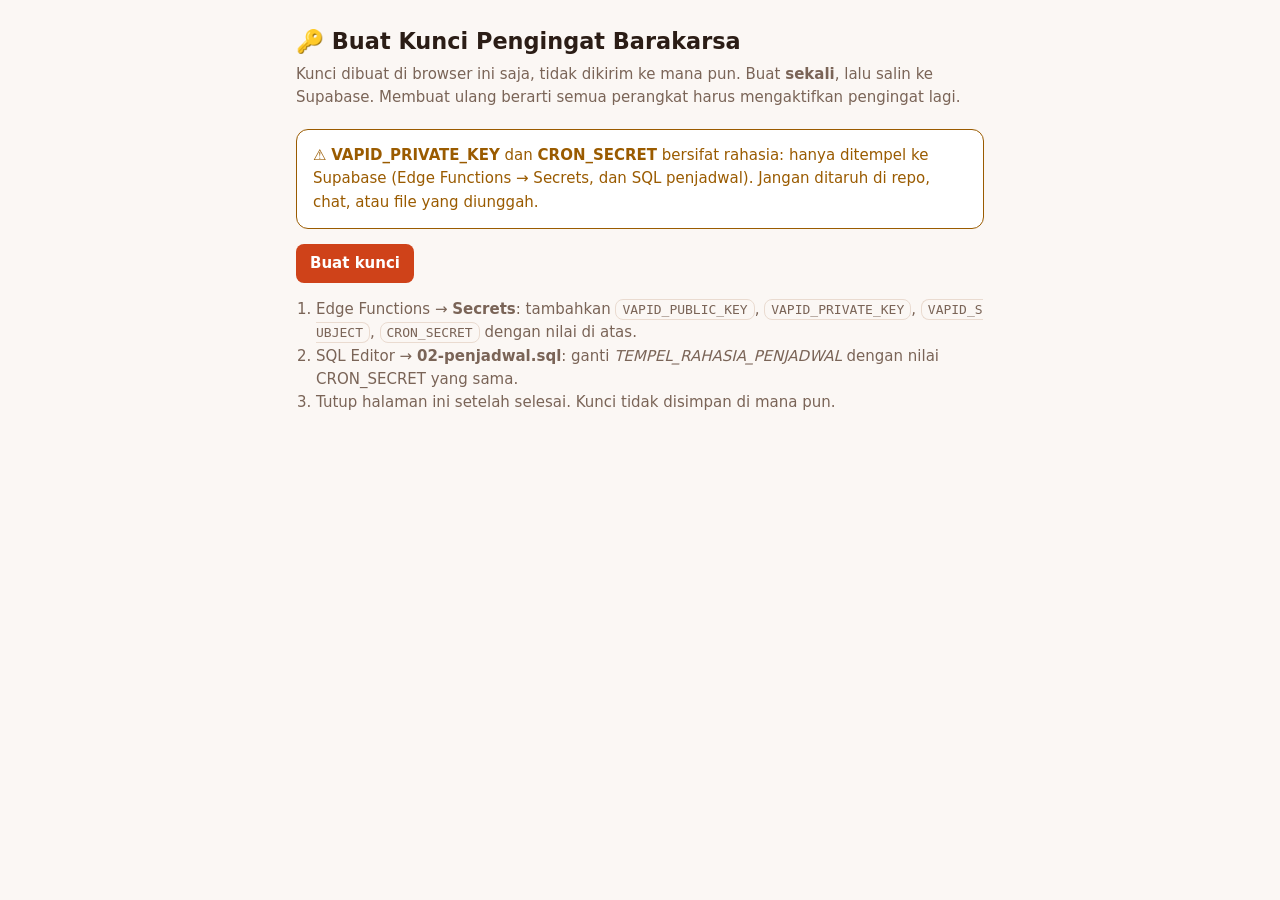
<file: supabase/buat-kunci.html>
<!doctype html>
<html lang="id">
<head>
<meta charset="utf-8">
<meta name="viewport" content="width=device-width, initial-scale=1">
<title>Buat Kunci Pengingat</title>
<meta name="robots" content="noindex">
<style>
  :root { --bg:#16110e; --surface:#231b17; --border:#3b2d26; --text:#f4ebe5; --muted:#b8a497; --accent:#cf4219; --ok:#3ccf8e; --warn:#fbbf6a; }
  @media (prefers-color-scheme: light) {
    :root { --bg:#fbf7f4; --surface:#ffffff; --border:#eadbd0; --text:#2b1d16; --muted:#7a6457; --accent:#cf4219; --ok:#11804f; --warn:#9a5b00; }
  }
  * { box-sizing: border-box; }
  body { margin:0; background:var(--bg); color:var(--text); font:15px/1.55 system-ui, -apple-system, "Segoe UI", sans-serif; }
  main { max-width:720px; margin:0 auto; padding:24px 16px 48px; }
  h1 { font-size:1.4rem; margin:0 0 4px; }
  p.lead { color:var(--muted); margin:0 0 20px; }
  .kartu { background:var(--surface); border:1px solid var(--border); border-radius:12px; padding:14px 16px; margin-bottom:14px; }
  .nama { font-weight:700; display:flex; justify-content:space-between; align-items:center; gap:8px; }
  .nama small { font-weight:500; color:var(--muted); }
  code { display:block; margin-top:8px; padding:10px; border-radius:8px; background:var(--bg); border:1px solid var(--border); word-break:break-all; font-size:13px; }
  button { font:inherit; font-weight:600; border:0; border-radius:8px; padding:8px 14px; cursor:pointer; background:var(--accent); color:#fff; }
  button.kecil { padding:4px 10px; font-size:13px; background:transparent; color:var(--text); border:1px solid var(--border); }
  .peringatan { border-color:var(--warn); color:var(--warn); }
  .ok { color:var(--ok); font-size:13px; margin-left:6px; }
  ol { padding-left:20px; color:var(--muted); }
</style>
</head>
<body>
<main>
  <h1>🔑 Buat Kunci Pengingat Barakarsa</h1>
  <p class="lead">Kunci dibuat di browser ini saja, tidak dikirim ke mana pun. Buat <b>sekali</b>, lalu salin ke Supabase.
    Membuat ulang berarti semua perangkat harus mengaktifkan pengingat lagi.</p>

  <div class="kartu peringatan">
    ⚠️ <b>VAPID_PRIVATE_KEY</b> dan <b>CRON_SECRET</b> bersifat rahasia: hanya ditempel ke Supabase
    (Edge Functions → Secrets, dan SQL penjadwal). Jangan ditaruh di repo, chat, atau file yang diunggah.
  </div>

  <p><button id="buat">Buat kunci</button></p>
  <div id="hasil"></div>

  <ol>
    <li>Edge Functions → <b>Secrets</b>: tambahkan <code style="display:inline;padding:2px 6px">VAPID_PUBLIC_KEY</code>,
      <code style="display:inline;padding:2px 6px">VAPID_PRIVATE_KEY</code>, <code style="display:inline;padding:2px 6px">VAPID_SUBJECT</code>,
      <code style="display:inline;padding:2px 6px">CRON_SECRET</code> dengan nilai di atas.</li>
    <li>SQL Editor → <b>02-penjadwal.sql</b>: ganti <i>TEMPEL_RAHASIA_PENJADWAL</i> dengan nilai CRON_SECRET yang sama.</li>
    <li>Tutup halaman ini setelah selesai. Kunci tidak disimpan di mana pun.</li>
  </ol>
</main>
<script>
const b64u = (buf) => btoa(String.fromCharCode(...new Uint8Array(buf))).replace(/\+/g, '-').replace(/\//g, '_').replace(/=+$/, '');
const dariB64u = (s) => Uint8Array.from(atob(s.replace(/-/g, '+').replace(/_/g, '/') + '==='.slice((s.length + 3) % 4)), c => c.charCodeAt(0));

function kartu(nama, nilai, ket) {
  const d = document.createElement('div');
  d.className = 'kartu';
  d.innerHTML = `<div class="nama"><span>${nama} <small>${ket}</small></span><span><button class="kecil">Salin</button><span class="ok"></span></span></div><code></code>`;
  d.querySelector('code').textContent = nilai;
  d.querySelector('button').onclick = async () => {
    try { await navigator.clipboard.writeText(nilai); d.querySelector('.ok').textContent = '✓ tersalin'; }
    catch (e) { d.querySelector('.ok').textContent = 'salin manual'; }
  };
  return d;
}

document.getElementById('buat').onclick = async () => {
  if (!window.crypto || !crypto.subtle) { alert('Browser ini tidak mendukung WebCrypto. Buka lewat https atau Chrome/Edge terbaru.'); return; }
  const pasangan = await crypto.subtle.generateKey({ name: 'ECDSA', namedCurve: 'P-256' }, true, ['sign', 'verify']);
  const jwk = await crypto.subtle.exportKey('jwk', pasangan.privateKey);
  const pub = new Uint8Array(65);
  pub[0] = 4; pub.set(dariB64u(jwk.x), 1); pub.set(dariB64u(jwk.y), 33);
  const rahasia = b64u(crypto.getRandomValues(new Uint8Array(32)));

  const h = document.getElementById('hasil');
  h.innerHTML = '';
  h.append(
    kartu('VAPID_PUBLIC_KEY', b64u(pub), 'publik'),
    kartu('VAPID_PRIVATE_KEY', jwk.d, 'RAHASIA'),
    kartu('VAPID_SUBJECT', 'mailto:ganti-dengan-email-anda@gmail.com', 'ganti dengan email Anda sendiri'),
    kartu('CRON_SECRET', rahasia, 'RAHASIA — juga untuk 02-penjadwal.sql')
  );
  document.getElementById('buat').textContent = 'Buat ulang (mengganti semua kunci)';
};
</script>
</body>
</html>
</file>
